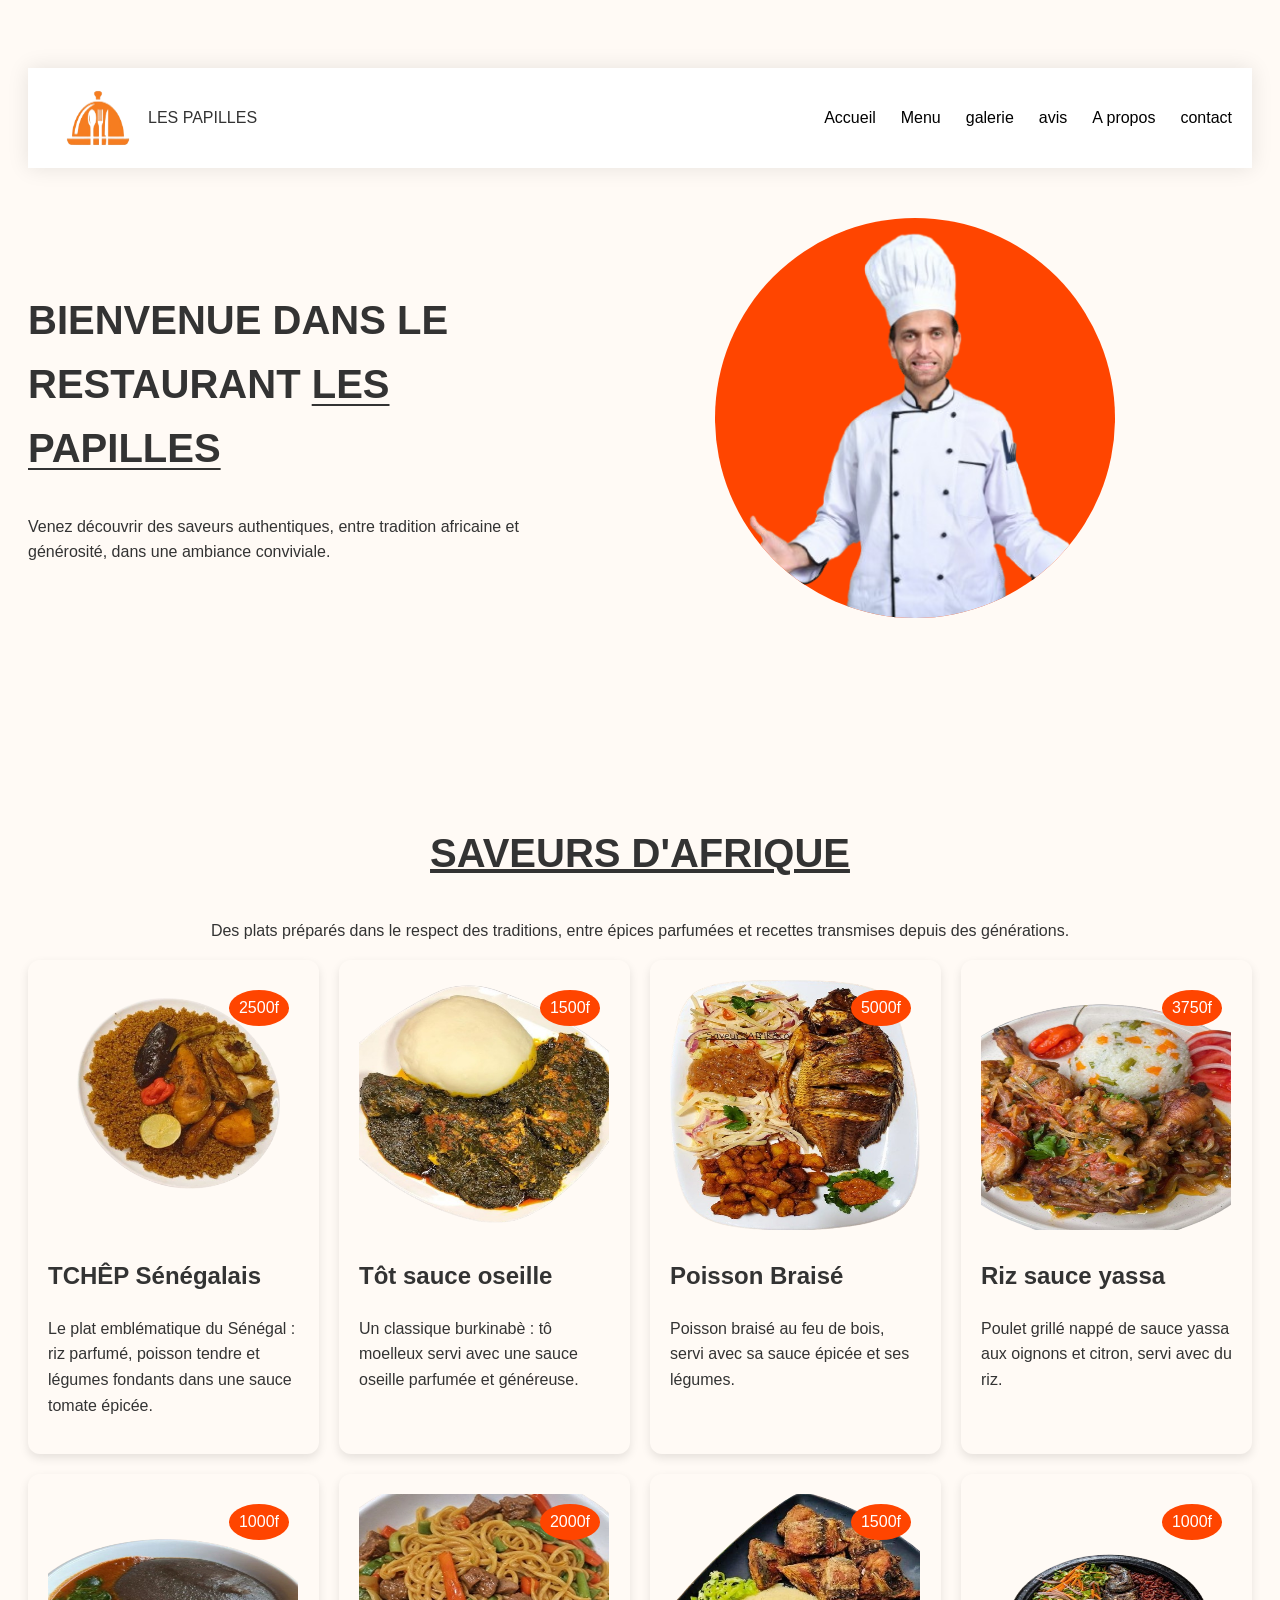
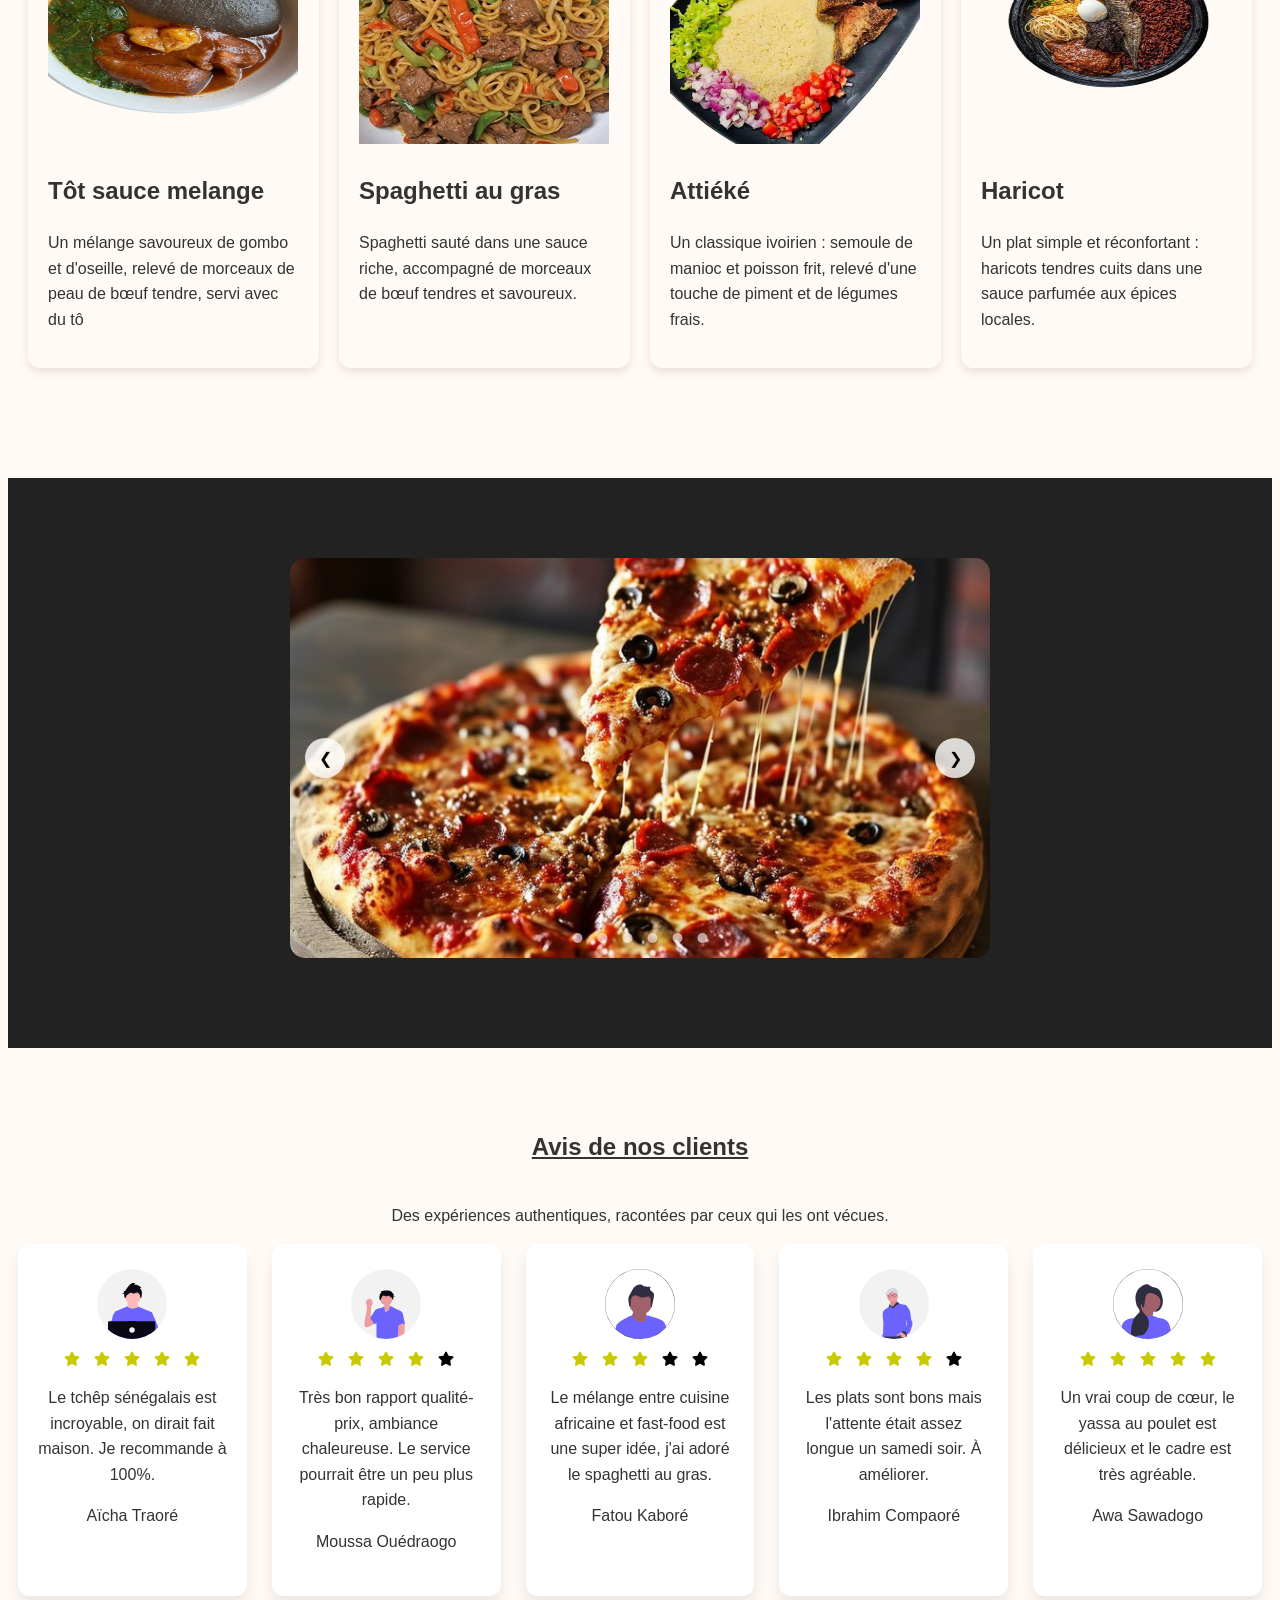
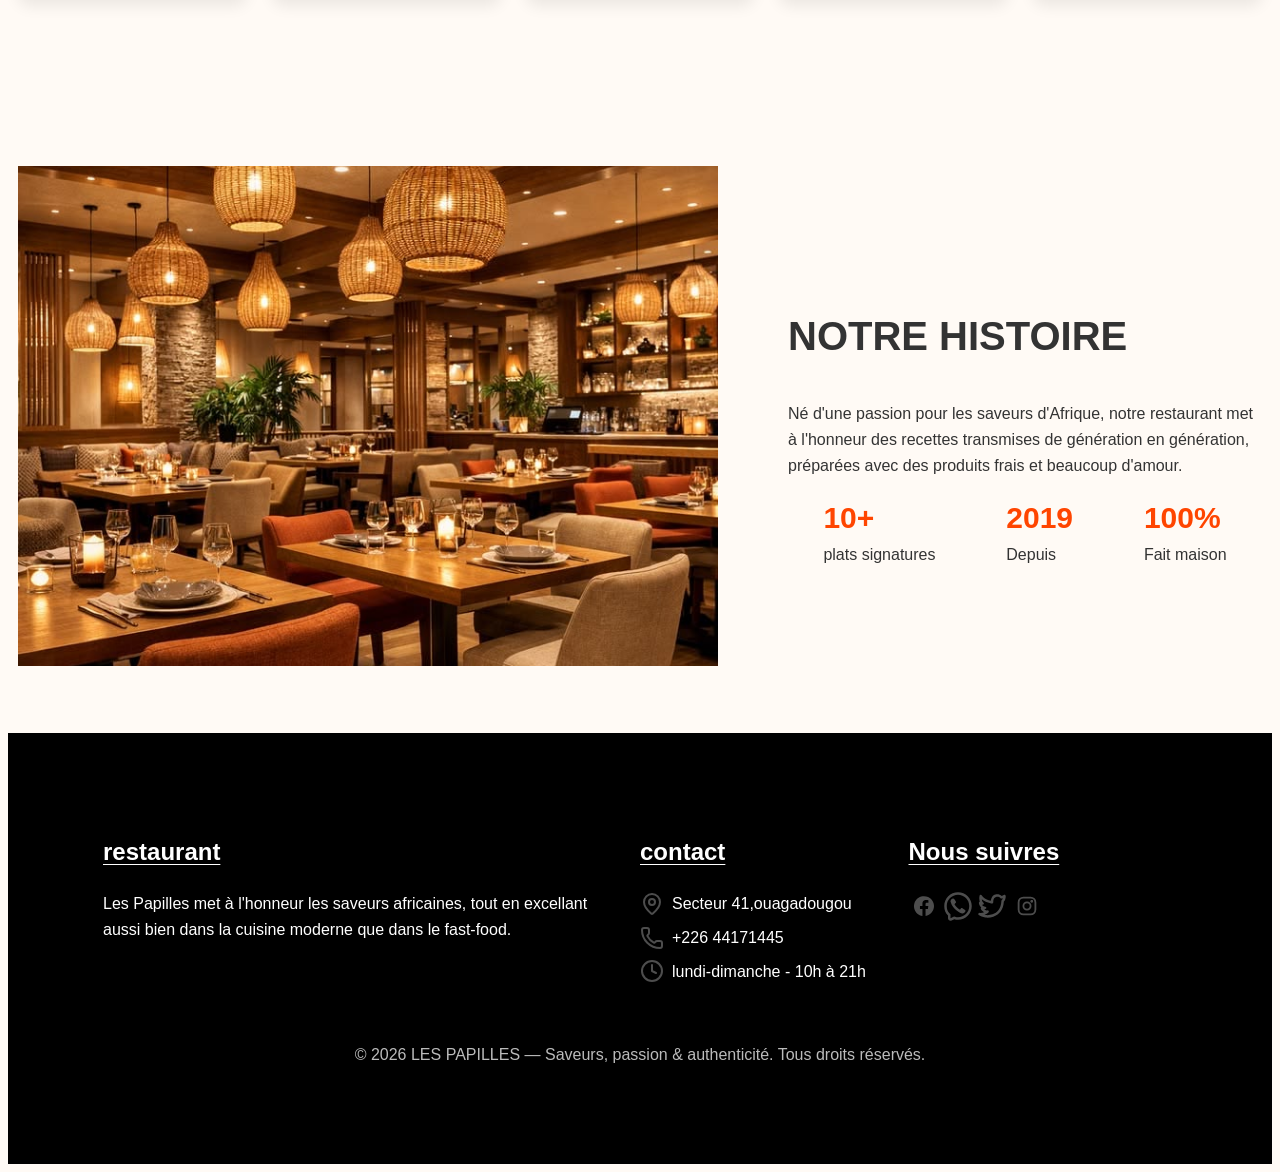
<file: index.html>
<!DOCTYPE html>
<html lang="en">
<head>
    <meta charset="UTF-8">
    <meta name="viewport" content="width=device-width, initial-scale=1.0">
    <title>restaurant</title>
    <link rel="stylesheet" href="style.css">
    <script src="script.js" defer></script>
</head>
<body>
    <header>

        <section id="acceuil">
            <nav class="nav">
                <div class="logo">
                    <img src="logo/Download_Cooking__cuisine__cookery_logo__Restaurant__menu__cafe__diner_label_logo_design__Vector_illustration_for_free-removebg-preview.png" alt="Logo Les Papilles" height="100px" width="100px">
                    <span>LES PAPILLES</span>
                </div>

                <div class="lien">
                    <ul>
                        <li><a href="#acceuil">Accueil</a></li>
                        <li><a href="#menu">Menu</a></li>
                        <li><a href="#galerie">galerie</a></li>
                        <li><a href="#avis">avis</a></li>
                        <li><a href="#about">A propos</a></li>
                        <li><a href="#contact">contact</a></li>
                    </ul>
                </div>
            </nav>
    
            <div class="conviviale">
                <div class="titre">
                    <h1>BIENVENUE DANS LE RESTAURANT <span class="papille">LES PAPILLES</span></h1>
                    <p>Venez découvrir des saveurs authentiques, entre tradition africaine et générosité, dans une ambiance conviviale.</p>
                </div>

                <div class="imageresto">
                    <div class="cercle"><img class="chef" src="header/fotos.SA-removebg-preview.png" alt=""></div>
                </div>
            </div>

        </section>
    </header>

        <section id="menu">
            <h2 class="saveurs">SAVEURS D'AFRIQUE</h2>
            <p class="signatures">Des plats préparés dans le respect des traditions, entre épices parfumées et recettes transmises depuis des générations.</p>
        
            <div class="carte">

                <div class="carte1">
                    <div class="image1">
                        <img src="menu/télécharger_tchep-removebg-preview.png" alt="" height="250px" width="250px">
                        <span class="prix1">2500f</span>
                    </div>
                    <h1>TCHÊP Sénégalais</h1>
                    <p>Le plat emblématique du Sénégal : riz parfumé, poisson tendre et légumes fondants dans une sauce tomate épicée.</p>
                </div>

                <div class="carte2">
                    <div class="image2">
                        <img src="menu/télécharger__7_-removebg-preview.png" alt="" height="250px" width="250px">
                        <span class="prix2">1500f</span>
                    </div>
                    <h1>Tôt sauce oseille</h1>
                    <p>Un classique burkinabè : tô moelleux servi avec une sauce oseille parfumée et généreuse.</p>
                </div>

                <div class="carte3">
                    <div class="image3">
                        <img src="menu/Poisson_Braisé_x_Alloco___Le_Duo_Parfait__100__Gourmand__-removebg-preview.png" alt="" height="250px" width="250px">
                        <span class="prix3">5000f</span>
                    </div>
                    <h1>Poisson Braisé</h1>
                    <p>Poisson braisé au feu de bois, servi avec sa sauce épicée et ses légumes.</p>
                </div>

                <div class="carte4">
                    <div class="image4">
                        <img src="menu/télécharger__5_-removebg-preview.png" alt="" height="250px" width="250px">
                        <span class="prix4">3750f</span>
                    </div>
                    <h1>Riz sauce yassa</h1>
                    <p>Poulet grillé nappé de sauce yassa aux oignons et citron, servi avec du riz.</p>
                </div>

                <div class="carte5">
                    <div class="image5">
                        <img src="menu/Blocortor-removebg-preview.png" alt="" height="250px" width="250px">
                        <span class="prix5">1000f</span>
                    </div>
                    <h1>Tôt sauce melange</h1>
                    <p>Un mélange savoureux de gombo et d'oseille, relevé de morceaux de peau de bœuf tendre, servi avec du tô</p>
                </div>

                <div class="carte6">
                    <div class="image6">
                        <img src="menu/télécharger__6_-removebg-preview.png" alt="" height="250px" width="250px">
                        <span class="prix6">2000f</span>
                    </div>
                    <h1>Spaghetti au gras</h1>
                    <p>Spaghetti sauté dans une sauce riche, accompagné de morceaux de bœuf tendres et savoureux.</p>
                </div>

            
                <div class="carte7">
                    <div class="image7">
                        <img src="menu/télécharger__8_-removebg-preview.png" alt="" height="250px" width="250px">
                        <span class="prix7">1500f</span>
                    </div>
                    <h1>Attiéké</h1>
                    <p>Un classique ivoirien : semoule de manioc et poisson frit, relevé d'une touche de piment et de légumes frais.</p>
                </div>

            
                <div class="carte8">
                    <div class="image8">
                        <img src="menu/WAAKYE___-removebg-preview.png" alt="" height="250px" width="250px">
                        <span class="prix8">1000f</span>
                    </div>
                    <h1>Haricot</h1>
                    <p>Un plat simple et réconfortant : haricots tendres cuits dans une sauce parfumée aux épices locales.</p>
                </div>

            </div>
        </section>

        <section id="galerie">
            <div class="carousel">

                <div class="diapo">
                    <img src="galerie/Delicious Pizza.jfif" alt="">
                    <img src="galerie/télécharger (10).jfif" alt="">
                    <img src="galerie/télécharger (6).jfif" alt="">
                    <img src="galerie/télécharger (8).jfif" alt="">
                    <img src="galerie/télécharger (9).jfif" alt="">
                    <img src="galerie/télécharger (7).jfif" alt="">
                </div>

                <button class="fleche-precedent">&#10094;</button>
                <button class="fleche-suivant">&#10095;</button>

                <div class="points">
                    <span class="point"></span>
                    <span class="point"></span>
                    <span class="point"></span>
                    <span class="point"></span>
                    <span class="point"></span>
                    <span class="point"></span>
                </div>
            </div>

        </section>

        <section id="avis">
            
            <div class="avis">
                <h1>Avis de nos clients</h1>
                <p>Des expériences authentiques, racontées par ceux qui les ont vécues.</p>
            </div>

            <div class="espace">

                    <div class="carteavis1">
                        <div class="profil"><img src="avatar/undraw_developer-avatar_f6ac.svg" alt="" height="70px" width="70px"></div>
                        <div class="etoile">
                            <svg class="un" fill="#000000" width="20px" height="20px" viewBox="0 0 24 24" xmlns="http://www.w3.org/2000/svg">
                                <path d="M16.926 20.2a1 1 0 0 1-.466-.115l-4.471-2.352-4.471 2.348a1 1 0 0 1-1.451-1.054l.854-4.98L3.3 10.521a1 1 0 0 1 .555-1.706l5-.727 2.237-4.531A1 1 0 0 1 11.989 3a1 1 0 0 1 .9.558l2.236 4.53 5 .727a1 1 0 0 1 .555 1.706l-3.618 3.527.854 4.98a1 1 0 0 1-.99 1.172z"/>
                            </svg>
                            <svg class="deux" fill="#000000" width="20px" height="20px" viewBox="0 0 24 24" xmlns="http://www.w3.org/2000/svg">
                                <path d="M16.926 20.2a1 1 0 0 1-.466-.115l-4.471-2.352-4.471 2.348a1 1 0 0 1-1.451-1.054l.854-4.98L3.3 10.521a1 1 0 0 1 .555-1.706l5-.727 2.237-4.531A1 1 0 0 1 11.989 3a1 1 0 0 1 .9.558l2.236 4.53 5 .727a1 1 0 0 1 .555 1.706l-3.618 3.527.854 4.98a1 1 0 0 1-.99 1.172z"/>
                            </svg>
                            <svg class="trois" fill="#000000" width="20px" height="20px" viewBox="0 0 24 24" xmlns="http://www.w3.org/2000/svg">
                                <path d="M16.926 20.2a1 1 0 0 1-.466-.115l-4.471-2.352-4.471 2.348a1 1 0 0 1-1.451-1.054l.854-4.98L3.3 10.521a1 1 0 0 1 .555-1.706l5-.727 2.237-4.531A1 1 0 0 1 11.989 3a1 1 0 0 1 .9.558l2.236 4.53 5 .727a1 1 0 0 1 .555 1.706l-3.618 3.527.854 4.98a1 1 0 0 1-.99 1.172z"/>
                            </svg>
                            <svg class="quatre" fill="#000000" width="20px" height="20px" viewBox="0 0 24 24" xmlns="http://www.w3.org/2000/svg">
                                <path d="M16.926 20.2a1 1 0 0 1-.466-.115l-4.471-2.352-4.471 2.348a1 1 0 0 1-1.451-1.054l.854-4.98L3.3 10.521a1 1 0 0 1 .555-1.706l5-.727 2.237-4.531A1 1 0 0 1 11.989 3a1 1 0 0 1 .9.558l2.236 4.53 5 .727a1 1 0 0 1 .555 1.706l-3.618 3.527.854 4.98a1 1 0 0 1-.99 1.172z"/>
                            </svg>
                            <svg class="cinq" fill="#000000" width="20px" height="20px" viewBox="0 0 24 24" xmlns="http://www.w3.org/2000/svg">
                                <path d="M16.926 20.2a1 1 0 0 1-.466-.115l-4.471-2.352-4.471 2.348a1 1 0 0 1-1.451-1.054l.854-4.98L3.3 10.521a1 1 0 0 1 .555-1.706l5-.727 2.237-4.531A1 1 0 0 1 11.989 3a1 1 0 0 1 .9.558l2.236 4.53 5 .727a1 1 0 0 1 .555 1.706l-3.618 3.527.854 4.98a1 1 0 0 1-.99 1.172z"/>
                            </svg>
                        </div>
                        <div class="comment"><p>Le tchêp sénégalais est incroyable, on dirait fait maison. Je recommande à 100%.</p></div>
                        <p>Aïcha Traoré</p>
                    </div>    

                    <div class="carteavis2">
                        <div class="profil"><img src="avatar/undraw_friendly-guy-avatar_dqp5.svg" alt="" height="70px" width="70px"></div>
                        <div class="etoile">
                            <svg class="un" fill="#000000" width="20px" height="20px" viewBox="0 0 24 24" xmlns="http://www.w3.org/2000/svg">
                                <path d="M16.926 20.2a1 1 0 0 1-.466-.115l-4.471-2.352-4.471 2.348a1 1 0 0 1-1.451-1.054l.854-4.98L3.3 10.521a1 1 0 0 1 .555-1.706l5-.727 2.237-4.531A1 1 0 0 1 11.989 3a1 1 0 0 1 .9.558l2.236 4.53 5 .727a1 1 0 0 1 .555 1.706l-3.618 3.527.854 4.98a1 1 0 0 1-.99 1.172z"/>
                            </svg>
                            <svg class="deux" fill="#000000" width="20px" height="20px" viewBox="0 0 24 24" xmlns="http://www.w3.org/2000/svg">
                                <path d="M16.926 20.2a1 1 0 0 1-.466-.115l-4.471-2.352-4.471 2.348a1 1 0 0 1-1.451-1.054l.854-4.98L3.3 10.521a1 1 0 0 1 .555-1.706l5-.727 2.237-4.531A1 1 0 0 1 11.989 3a1 1 0 0 1 .9.558l2.236 4.53 5 .727a1 1 0 0 1 .555 1.706l-3.618 3.527.854 4.98a1 1 0 0 1-.99 1.172z"/>
                            </svg>
                            <svg class="trois" fill="#000000" width="20px" height="20px" viewBox="0 0 24 24" xmlns="http://www.w3.org/2000/svg">
                                <path d="M16.926 20.2a1 1 0 0 1-.466-.115l-4.471-2.352-4.471 2.348a1 1 0 0 1-1.451-1.054l.854-4.98L3.3 10.521a1 1 0 0 1 .555-1.706l5-.727 2.237-4.531A1 1 0 0 1 11.989 3a1 1 0 0 1 .9.558l2.236 4.53 5 .727a1 1 0 0 1 .555 1.706l-3.618 3.527.854 4.98a1 1 0 0 1-.99 1.172z"/>
                            </svg>
                            <svg class="quatre" fill="#000000" width="20px" height="20px" viewBox="0 0 24 24" xmlns="http://www.w3.org/2000/svg">
                                <path d="M16.926 20.2a1 1 0 0 1-.466-.115l-4.471-2.352-4.471 2.348a1 1 0 0 1-1.451-1.054l.854-4.98L3.3 10.521a1 1 0 0 1 .555-1.706l5-.727 2.237-4.531A1 1 0 0 1 11.989 3a1 1 0 0 1 .9.558l2.236 4.53 5 .727a1 1 0 0 1 .555 1.706l-3.618 3.527.854 4.98a1 1 0 0 1-.99 1.172z"/>
                            </svg>
                            <svg class="cinq" fill="#000000" width="20px" height="20px" viewBox="0 0 24 24" xmlns="http://www.w3.org/2000/svg">
                                <path d="M16.926 20.2a1 1 0 0 1-.466-.115l-4.471-2.352-4.471 2.348a1 1 0 0 1-1.451-1.054l.854-4.98L3.3 10.521a1 1 0 0 1 .555-1.706l5-.727 2.237-4.531A1 1 0 0 1 11.989 3a1 1 0 0 1 .9.558l2.236 4.53 5 .727a1 1 0 0 1 .555 1.706l-3.618 3.527.854 4.98a1 1 0 0 1-.99 1.172z"/>
                            </svg>
                        </div>
                        <div class="comment"><p>Très bon rapport qualité-prix, ambiance chaleureuse. Le service pourrait être un peu plus rapide.</p></div>
                        <p>Moussa Ouédraogo</p>
                    </div>

                    <div class="carteavis3">
                        <div class="profil"><img src="avatar/undraw_pic-profile_nr49.svg" alt="" height="70px" width="70px"></div>
                        <div class="etoile">
                            <svg class="un" fill="#000000" width="20px" height="20px" viewBox="0 0 24 24" xmlns="http://www.w3.org/2000/svg">
                                <path d="M16.926 20.2a1 1 0 0 1-.466-.115l-4.471-2.352-4.471 2.348a1 1 0 0 1-1.451-1.054l.854-4.98L3.3 10.521a1 1 0 0 1 .555-1.706l5-.727 2.237-4.531A1 1 0 0 1 11.989 3a1 1 0 0 1 .9.558l2.236 4.53 5 .727a1 1 0 0 1 .555 1.706l-3.618 3.527.854 4.98a1 1 0 0 1-.99 1.172z"/>
                            </svg>
                            <svg class="deux" fill="#000000" width="20px" height="20px" viewBox="0 0 24 24" xmlns="http://www.w3.org/2000/svg">
                                <path d="M16.926 20.2a1 1 0 0 1-.466-.115l-4.471-2.352-4.471 2.348a1 1 0 0 1-1.451-1.054l.854-4.98L3.3 10.521a1 1 0 0 1 .555-1.706l5-.727 2.237-4.531A1 1 0 0 1 11.989 3a1 1 0 0 1 .9.558l2.236 4.53 5 .727a1 1 0 0 1 .555 1.706l-3.618 3.527.854 4.98a1 1 0 0 1-.99 1.172z"/>
                            </svg>
                            <svg class="trois" fill="#000000" width="20px" height="20px" viewBox="0 0 24 24" xmlns="http://www.w3.org/2000/svg">
                                <path d="M16.926 20.2a1 1 0 0 1-.466-.115l-4.471-2.352-4.471 2.348a1 1 0 0 1-1.451-1.054l.854-4.98L3.3 10.521a1 1 0 0 1 .555-1.706l5-.727 2.237-4.531A1 1 0 0 1 11.989 3a1 1 0 0 1 .9.558l2.236 4.53 5 .727a1 1 0 0 1 .555 1.706l-3.618 3.527.854 4.98a1 1 0 0 1-.99 1.172z"/>
                            </svg>
                            <svg class="quatre" fill="#000000" width="20px" height="20px" viewBox="0 0 24 24" xmlns="http://www.w3.org/2000/svg">
                                <path d="M16.926 20.2a1 1 0 0 1-.466-.115l-4.471-2.352-4.471 2.348a1 1 0 0 1-1.451-1.054l.854-4.98L3.3 10.521a1 1 0 0 1 .555-1.706l5-.727 2.237-4.531A1 1 0 0 1 11.989 3a1 1 0 0 1 .9.558l2.236 4.53 5 .727a1 1 0 0 1 .555 1.706l-3.618 3.527.854 4.98a1 1 0 0 1-.99 1.172z"/>
                            </svg>
                            <svg class="cinq" fill="#000000" width="20px" height="20px" viewBox="0 0 24 24" xmlns="http://www.w3.org/2000/svg">
                                <path d="M16.926 20.2a1 1 0 0 1-.466-.115l-4.471-2.352-4.471 2.348a1 1 0 0 1-1.451-1.054l.854-4.98L3.3 10.521a1 1 0 0 1 .555-1.706l5-.727 2.237-4.531A1 1 0 0 1 11.989 3a1 1 0 0 1 .9.558l2.236 4.53 5 .727a1 1 0 0 1 .555 1.706l-3.618 3.527.854 4.98a1 1 0 0 1-.99 1.172z"/>
                            </svg>
                        </div>
                        <div class="comment"><p>Le mélange entre cuisine africaine et fast-food est une super idée, j'ai adoré le spaghetti au gras.</p></div>
                        <div class="nom"><p>Fatou Kaboré</p></div>
                    </div>
                    <div class="carteavis4">
                        <div class="profil"><img src="avatar/undraw_professor-avatar_y9ai.svg" alt="" height="70px" width="70px"></div>
                        <div class="etoile">
                            <svg class="un" fill="#000000" width="20px" height="20px" viewBox="0 0 24 24" xmlns="http://www.w3.org/2000/svg">
                                <path d="M16.926 20.2a1 1 0 0 1-.466-.115l-4.471-2.352-4.471 2.348a1 1 0 0 1-1.451-1.054l.854-4.98L3.3 10.521a1 1 0 0 1 .555-1.706l5-.727 2.237-4.531A1 1 0 0 1 11.989 3a1 1 0 0 1 .9.558l2.236 4.53 5 .727a1 1 0 0 1 .555 1.706l-3.618 3.527.854 4.98a1 1 0 0 1-.99 1.172z"/>
                            </svg>
                            <svg class="deux" fill="#000000" width="20px" height="20px" viewBox="0 0 24 24" xmlns="http://www.w3.org/2000/svg">
                                <path d="M16.926 20.2a1 1 0 0 1-.466-.115l-4.471-2.352-4.471 2.348a1 1 0 0 1-1.451-1.054l.854-4.98L3.3 10.521a1 1 0 0 1 .555-1.706l5-.727 2.237-4.531A1 1 0 0 1 11.989 3a1 1 0 0 1 .9.558l2.236 4.53 5 .727a1 1 0 0 1 .555 1.706l-3.618 3.527.854 4.98a1 1 0 0 1-.99 1.172z"/>
                            </svg>
                            <svg class="trois" fill="#000000" width="20px" height="20px" viewBox="0 0 24 24" xmlns="http://www.w3.org/2000/svg">
                                <path d="M16.926 20.2a1 1 0 0 1-.466-.115l-4.471-2.352-4.471 2.348a1 1 0 0 1-1.451-1.054l.854-4.98L3.3 10.521a1 1 0 0 1 .555-1.706l5-.727 2.237-4.531A1 1 0 0 1 11.989 3a1 1 0 0 1 .9.558l2.236 4.53 5 .727a1 1 0 0 1 .555 1.706l-3.618 3.527.854 4.98a1 1 0 0 1-.99 1.172z"/>
                            </svg>
                            <svg class="quatre" fill="#000000" width="20px" height="20px" viewBox="0 0 24 24" xmlns="http://www.w3.org/2000/svg">
                                <path d="M16.926 20.2a1 1 0 0 1-.466-.115l-4.471-2.352-4.471 2.348a1 1 0 0 1-1.451-1.054l.854-4.98L3.3 10.521a1 1 0 0 1 .555-1.706l5-.727 2.237-4.531A1 1 0 0 1 11.989 3a1 1 0 0 1 .9.558l2.236 4.53 5 .727a1 1 0 0 1 .555 1.706l-3.618 3.527.854 4.98a1 1 0 0 1-.99 1.172z"/>
                            </svg>
                            <svg class="cinq" fill="#000000" width="20px" height="20px" viewBox="0 0 24 24" xmlns="http://www.w3.org/2000/svg">
                                <path d="M16.926 20.2a1 1 0 0 1-.466-.115l-4.471-2.352-4.471 2.348a1 1 0 0 1-1.451-1.054l.854-4.98L3.3 10.521a1 1 0 0 1 .555-1.706l5-.727 2.237-4.531A1 1 0 0 1 11.989 3a1 1 0 0 1 .9.558l2.236 4.53 5 .727a1 1 0 0 1 .555 1.706l-3.618 3.527.854 4.98a1 1 0 0 1-.99 1.172z"/>
                            </svg>
                        </div>
                        <div class="comment"><p>Les plats sont bons mais l'attente était assez longue un samedi soir. À améliorer.</p></div>
                        <div class="comment"><p>Ibrahim Compaoré</p></div>
                    </div>
                    <div class="carteavis5">
                        <div class="profil"><img src="avatar/undraw_profile-pic_fatv.svg" alt="" height="70px" width="70px"></div>
                        <div class="etoile">
                            <svg class="un" fill="#000000" width="20px" height="20px" viewBox="0 0 24 24" xmlns="http://www.w3.org/2000/svg">
                                <path d="M16.926 20.2a1 1 0 0 1-.466-.115l-4.471-2.352-4.471 2.348a1 1 0 0 1-1.451-1.054l.854-4.98L3.3 10.521a1 1 0 0 1 .555-1.706l5-.727 2.237-4.531A1 1 0 0 1 11.989 3a1 1 0 0 1 .9.558l2.236 4.53 5 .727a1 1 0 0 1 .555 1.706l-3.618 3.527.854 4.98a1 1 0 0 1-.99 1.172z"/>
                            </svg>
                            <svg class="deux" fill="#000000" width="20px" height="20px" viewBox="0 0 24 24" xmlns="http://www.w3.org/2000/svg">
                                <path d="M16.926 20.2a1 1 0 0 1-.466-.115l-4.471-2.352-4.471 2.348a1 1 0 0 1-1.451-1.054l.854-4.98L3.3 10.521a1 1 0 0 1 .555-1.706l5-.727 2.237-4.531A1 1 0 0 1 11.989 3a1 1 0 0 1 .9.558l2.236 4.53 5 .727a1 1 0 0 1 .555 1.706l-3.618 3.527.854 4.98a1 1 0 0 1-.99 1.172z"/>
                            </svg>
                            <svg class="trois" fill="#000000" width="20px" height="20px" viewBox="0 0 24 24" xmlns="http://www.w3.org/2000/svg">
                                <path d="M16.926 20.2a1 1 0 0 1-.466-.115l-4.471-2.352-4.471 2.348a1 1 0 0 1-1.451-1.054l.854-4.98L3.3 10.521a1 1 0 0 1 .555-1.706l5-.727 2.237-4.531A1 1 0 0 1 11.989 3a1 1 0 0 1 .9.558l2.236 4.53 5 .727a1 1 0 0 1 .555 1.706l-3.618 3.527.854 4.98a1 1 0 0 1-.99 1.172z"/>
                            </svg>
                            <svg class="quatre" fill="#000000" width="20px" height="20px" viewBox="0 0 24 24" xmlns="http://www.w3.org/2000/svg">
                                <path d="M16.926 20.2a1 1 0 0 1-.466-.115l-4.471-2.352-4.471 2.348a1 1 0 0 1-1.451-1.054l.854-4.98L3.3 10.521a1 1 0 0 1 .555-1.706l5-.727 2.237-4.531A1 1 0 0 1 11.989 3a1 1 0 0 1 .9.558l2.236 4.53 5 .727a1 1 0 0 1 .555 1.706l-3.618 3.527.854 4.98a1 1 0 0 1-.99 1.172z"/>
                            </svg>
                            <svg class="cinq" fill="#000000" width="20px" height="20px" viewBox="0 0 24 24" xmlns="http://www.w3.org/2000/svg">
                                <path d="M16.926 20.2a1 1 0 0 1-.466-.115l-4.471-2.352-4.471 2.348a1 1 0 0 1-1.451-1.054l.854-4.98L3.3 10.521a1 1 0 0 1 .555-1.706l5-.727 2.237-4.531A1 1 0 0 1 11.989 3a1 1 0 0 1 .9.558l2.236 4.53 5 .727a1 1 0 0 1 .555 1.706l-3.618 3.527.854 4.98a1 1 0 0 1-.99 1.172z"/>
                            </svg>
                        </div>
                        <div class="comment"><p>Un vrai coup de cœur, le yassa au poulet est délicieux et le cadre est très agréable.</p></div>
                        <div class="comment"><p>Awa Sawadogo</p></div>
                    </div>
            </div>
        </section>
        
        <section id="about">
            <div class="about">
                <div class="imageabout">
                    <img src="a propos/Experiencia del cliente.jfif" alt="">
                </div>
            
                <div class="chiffres">

                    <div class="histoire">
                        <h1>NOTRE HISTOIRE</h1>
                        <p>Né d'une passion pour les saveurs d'Afrique, notre restaurant met à l'honneur des recettes transmises de génération en génération, préparées avec des produits frais et beaucoup d'amour.</p>
                    </div>
                    
                    <div class="recensement">
                        <div class="plats">
                            <span class="nombre">10+</span>
                            <span>plats signatures</span>
                        </div>
                        <div class="experience">
                            <span class="nombre">2019</span>
                            <span>Depuis</span>
                        </div>
                        <div class="authentique">
                            <span class="nombre">100%</span>
                            <span>Fait maison</span>
                        </div>
                    </div>
                </div>
            </div>
        </section>

    <footer>
    <section id="contact">

        <div class="ligne">
            <div class="details">
                <h2 class="titre2">restaurant</h2>
                <p>Les Papilles met à l'honneur les saveurs africaines, tout en excellant aussi bien dans la cuisine moderne que dans le fast-food.</p>
            </div>

            <div class="reference">
                <h2 class="titre2">contact</h2>
                <div class="contact-liste">
                    <div><img src="icon svg/map-pin.svg" alt=""> Secteur 41,ouagadougou</div>
                    <div><img src="icon svg/phone.svg" alt=""> +226 44171445</div>
                    <div><img src="icon svg/clock.svg" alt=""> lundi-dimanche - 10h à 21h</div>
                </div>
                
            </div>

            <div class="follow">
                <h2 class="titre2">Nous suivres</h2>
                <p>
                    <span> <img src="icon svg/facebook-svgrepo-com.svg" alt="" height="30px" width="30px"> </span>
                    <span> <img src="icon svg/whatsapp-svgrepo-com.svg" alt="" height="30px" width="30px"> </span>
                    <span> <img src="icon svg/twitter-svgrepo-com.svg" alt=""  height="30px" width="30px"> </span>
                    <span> <img src="icon svg/instagram-svgrepo-com.svg" alt="" height="30px" width="30px"> </span>
                </p>
            </div>
        </div>

        <div class="copyright">
            <P>© 2026 LES PAPILLES — Saveurs, passion & authenticité. Tous droits réservés.</P>
        </div>

    </section>
</footer>

</body>
    
</html>
</file>
<file: style.css>
css
* {
  margin: 0;
  padding: 0;
  box-sizing: border-box;

}

html{
    scroll-behavior: smooth;
}

body {
  font-family: 'Poppins', sans-serif;
  color: #333333;
  background-color: #fffAf5;
  line-height: 1.6;
}

.nav{
    display: flex;
    justify-content: space-between;
    align-items: center;
}
.logo{
    display: flex;
    justify-content: start;
    align-items: center;
}

.lien ul {
    display: flex;
    flex-direction: row;
    justify-content: center;
    gap: 25px;
    list-style: none; 
}

.lien ul li a {
    text-decoration: none;
}

.conviviale{
    display: flex;
    align-items: center;
}

.imageresto {
    width: 100%;
    height: 500px;
    position: relative;
}

.cercle {
    width: 400px;
    height: 400px;
    border-radius: 50%;
    background-color: orangered;
    overflow: hidden;
    position: absolute;
    top: 50%;
    left: 50%;
    transform: translate(-50%, -50%);
}

.chef {
    width: 100%;
    height: 100%;
    object-fit: cover;
}

#menu{
    margin-bottom: 50px;
}
.saveurs{
    display: flex;
    justify-content: center;
}
.signatures{
    display: flex;
    justify-content: center;
}

.carte {
  display: grid;
  grid-template-columns: repeat(4, 1fr);
  gap: 20px;
}

.carousel{
    width: 100%;
    height: 400px;
    max-width: 700px;
    position: relative;
    overflow: hidden;
    border-radius: 15px;
    margin: 0 auto;
}

.diapo{
    display: flex;
    width: 100%;
    height: 100%;
    transition: transform 0.5s ease-in-out;
}

.diapo img{
    height: 400px;
    min-width: 100%;
    object-fit: cover;
}

.fleche-precedent,
.fleche-suivant{
    position: absolute;
    top: 50%;
    width: 40px;
    height: 40px;
    transform: translateY(-50%);
    border-radius: 50%;
    border: none;
    background-color: rgba(255, 255, 255, 0.8);
    z-index: 2;
    font-size: 16px;
    cursor: pointer;
}

.fleche-precedent{
    left: 15px;
}
.fleche-suivant{
    right: 15px;
}

.points{
   display: flex;
   position: absolute;
   bottom: 15px;
   left: 50% ;
   gap: 15px;
   transform: translateX(-50%);
   z-index: 2;
}

.point {
  width: 10px;
  height: 10px;
  border-radius: 50%;
  background-color: rgba(255, 255, 255, 0.6);
  cursor: pointer;
}

.point.actif{
    background-color: orangered;
}

.avis{
    display: flex;
    flex-direction: column;
    justify-content: center;
    align-items: center;
}

#avis{
    margin-bottom: 50px;
}

.espace{
    display: grid;
    grid-template-columns: repeat(5,1fr);
    gap: 25px;
}

.profil{
    display: flex;
    justify-content: center;
}

.nom{
    text-align: center;
}

.comment{
    text-align: center;
}

.etoile{
    display: flex;
    justify-content: center;
    gap: 10px;
    margin-top: 10px;
}

.about{
    display: flex;
}

.imageabout img{
    height: 100%;
    width: 100%;
    min-width: 700px;
    max-height: 500px;
    object-fit: cover;
    
}

.chiffres{
    margin-left: 70px;
    display: flex;
    justify-content: center;
    flex-direction: column;
}
.histoire h1{
    font-family: sans-serif;
    font-size: 40px;
    font-weight: bolder;
}

.nombre{
    color:  orangered;
    font-family: sans-serif;
    font-size: 30px;
    font-weight: bolder;
}

.recensement{
    display: flex;
    justify-content: space-around;
}

.plats{
    display: flex;
    flex-direction: column;
}
.experience{
    display: flex;
    flex-direction: column;
}
.authentique{
    display: flex;
    flex-direction: column;
}

.ligne{
    display: grid;
    grid-template-columns: 2fr 1fr 1fr ;
   
}

.contact-liste div {
  display: flex;
  align-items: center;
  gap: 8px;
  margin-bottom: 8px;
}

.details h2,
.details p{
    color: #ffffff;
}

.details{
    width: 500px;
}

.contact-liste img {
  filter: brightness(0) invert(1);
  opacity: 0.3;
}

.contact-liste div {
    color: #ffffff;
}

.reference h2 {
    color: #ffffff;
}

.follow h2{
    color: #ffffff;
}

.follow p {
  filter: brightness(0) invert(1);
  opacity: 0.3;
}


#contact{
    background-color: black;
    padding: 80px 95px;
}

.titre2{
    text-decoration: underline;
    text-decoration-thickness: 1px;
    text-underline-offset: 4px;
}

#about {
    padding: 80px 95px;
}

.envie{
    text-align: center;
}
.envie h2,
.envie p{
    color: orangered ;
}

#galerie{
    background-color: #222;
    height: 410px;
    padding: 80px 95px;
}

#avis{
    padding: 80px 95px;
}
#avis h1{
    font-weight: bolder;
    text-decoration: underline;
}

.carteavis1{
    padding: 25px 20px;
    background-color: #ffffff;
    box-shadow: 0 10px 15px rgba(0, 0, 0, 0.08);
    border-radius: 12px;
    transition: transform 0.3s ease , box-shadow 0.3s ease;
}
.carteavis1:hover{
    transform: translateY(-8px);
    box-shadow: 0 13px 20px rgba(0, 0, 0, 0.20);
}
.carteavis1 p{
    text-align: center;
}
.carteavis1 .un,
.carteavis1 .deux,
.carteavis1 .trois,
.carteavis1 .quatre,
.carteavis1 .cinq{
    fill: rgb(201, 201, 0);
}

.carteavis2{
    padding: 25px 20px;
    background-color: #ffffff;
    box-shadow: 0 10px 15px rgba(0, 0, 0, 0.08);
    border-radius: 12px;
    transition: transform 0.3s ease , box-shadow 0.3s ease;
}
.carteavis2:hover{
    transform: translateY(-8px);
    box-shadow: 0 13px 20px rgba(0, 0, 0, 0.20);
}
.carteavis2 p{
    text-align: center;
}
.carteavis2 .un,
.carteavis2 .deux,
.carteavis2 .trois,
.carteavis2 .quatre{
    fill: rgb(201, 201, 0);
}

.carteavis3{
    padding: 25px 20px;
    background-color: #ffffff;
    box-shadow: 0 10px 15px rgba(0, 0, 0, 0.08);
    border-radius: 12px;
    transition: transform 0.3s ease , box-shadow 0.3s ease;
}
.carteavis3:hover{
    transform: translateY(-8px);
    box-shadow: 0 13px 20px rgba(0, 0, 0, 0.20);
}
.carteavis3 p{
    text-align: center;
}
.carteavis3 .un,
.carteavis3 .deux,
.carteavis3 .trois{
    fill: rgb(201, 201, 0);
}

.carteavis4{
    padding: 25px 20px;
    background-color: #ffffff;
    box-shadow: 0 10px 15px rgba(0, 0, 0, 0.08);
    border-radius: 12px;
    transition: transform 0.3s ease , box-shadow 0.3s ease;
}
.carteavis4:hover{
    transform: translateY(-8px);
    box-shadow: 0 13px 20px rgba(0, 0, 0, 0.20);
}
.carteavis4 p{
    text-align: center;
}
.carteavis4 .un,
.carteavis4 .deux,
.carteavis4 .trois,
.carteavis4 .quatre{
    fill: rgb(201, 201, 0);
}

.carteavis5{
    padding: 25px 20px;
    background-color: #ffffff;
    box-shadow: 0 10px 15px rgba(0, 0, 0, 0.08);
    border-radius: 12px;
    transition: transform 0.3s ease , box-shadow 0.3s ease;
}
.carteavis5:hover{
    transform: translateY(-8px);
    box-shadow: 0 13px 20px rgba(0, 0, 0, 0.20);
}
.carteavis5 p{
    text-align: center;
}
.carteavis5 .un,
.carteavis5 .deux,
.carteavis5 .trois,
.carteavis5 .quatre,
.carteavis5 .cinq{
    fill: rgb(201, 201, 0);
}

#menu{
    padding: 80px 55px;
}
#menu h2{
    font-family: sans-serif;
    font-size: 40px;
    font-weight: bold;
    text-decoration: underline;
}

.image1,.image2,.image3,.image4,
.image5,.image6,.image7,.image8{
    position: relative;
}

.prix1,.prix2,.prix3,.prix4,
.prix5,.prix6,.prix7,.prix8{
    position: absolute;
    top: 10px;
    right: 10px;
    background-color: orangered;
    color: white;
    border-radius: 50%;
    padding: 5px 10px;
}

.carte1,.carte2,.carte3,.carte4,
.carte5,.carte6,.carte7,.carte8{
    padding: 20px;
    border-radius: 12px;
    box-shadow: 0 4px 10px rgba(0,0,0,0.10);
    transition: transform 0.3s ease , box-shadow 0.3s ease;
}
.carte1:hover,.carte2:hover,.carte3:hover,.carte4:hover,
.carte5:hover,.carte6:hover,.carte7:hover,.carte8:hover{
    transform: translateY(-8px);
    box-shadow: 0 12px 20px rgba(0, 0, 0, 0.10);
}

@keyframes apparition {
  from { opacity: 0; transform: translateY(30px); }
  to { opacity: 1; transform: translateY(0); }
}


#acceuil{
    padding: 40px 75px ;
}

.titre h1{
    font-family: sans-serif;
    font-size: 40px;
    font-weight: bolder;
    animation: apparition 1s ease forwards;
}
.titre p{
   animation: apparition 1.6s ease forwards; 
}
.papille{
    text-decoration: underline;
    text-decoration-thickness: 2px;
    text-underline-offset: 6px;
}

.nav{
    box-shadow: 0 0 20px rgba(0,0,0,0.10);
    padding: 0 20px;
    position: sticky;
    top: 0;
    z-index: 100;
    background-color: #ffffff;
}

.lien ul li a{
    color: #000;
    transition: color 0.2s ease;
}

.lien ul li a:hover{
    color: orangered;
}

.imageabout {
    opacity: 0;
    transform: translateY(50px);
    transition: opacity 1s ease, transform 1s ease;
}
.imageabout.visible {
    opacity: 1;
    transform: translateY(0);
}

.copyright p {
    text-align: center;
    color: #bbbbbb;
}

.copyright{
    margin-top: 50px;
}

@media(max-width:1300px){
    #menu{
        padding: 60px 20px;
    }

    #about{
        padding: 60px 10px;
    }
    #avis{
        padding: 60px 10px;
    }
    #acceuil{
        padding: 60px 20px;
    }

    
}

@media(max-width:1265px){
    #menu{
        padding: 60px 20px;
    }
}


@media(max-width:1035px){
    #acceuil{
        padding: 40px 20px;
    }
    .lien ul{
        margin: 14px 0;
        flex-wrap: wrap;
    }

    .conviviale{
        flex-direction: column;
    }
    .conviviale h1{
        text-align: center;
    }

    .carte {
        display: grid;
        grid-template-columns: repeat(2, 1fr);
        gap: 20px;
    }

    #avis{
        padding: 60px 20px;
    }

    .espace{
        grid-template-columns: repeat(3,1fr);
    }

    #about{
        padding:50px 20px ;
    }

    .about{
        display: flex;
        flex-direction: column;
    }

    .histoire h1{
        text-align: center;
    }

    #contact{
        padding: 60px 10px ;
    }

    .details{
        width: 350px;
    }

}


@media(max-width:768px){
    .logo span{
        font-size: 14px;
    }

    .lien ul{
        margin: 14px 0;
        flex-wrap: wrap;
    }

    .conviviale{
        flex-direction: column;
    }

    .conviviale h1{
        text-align: center;
    }

    .carte {
        display: grid;
        grid-template-columns: repeat(2, 1fr);
        gap: 20px;
    }

    #menu{
        padding: 80px 70px ;
    }

    #avis{
        padding: 80px 70px ;
    }

    .espace{
        display: grid;
        grid-template-columns: repeat(2,1fr);
        gap: 25px;
    }

    .about{
        display: flex;
        flex-direction: column;
    }
    #about{
        padding: 80px 15px;
    }

    .histoire h1{
        text-align: center;
    }

    .ligne{
        display: flex;
        flex-direction: column;
    }
}


@media (min-width: 355px) and (max-width:480px){
    #acceuil{
        padding: 40px 20px ;
    }

    .lien ul{
        padding: 0 0 0 20px;
    }

    .cercle{
        width: 100%;
        height: auto;
        aspect-ratio: 1/1;
    }

    #menu{
        padding: 50px 20px;
    }

    #menu h2{
        text-align: center;
    }

    .carte{
        grid-template-columns: repeat(1,1fr);
    }

    .carte1,.carte2,.carte3,.carte4,.carte5,.carte6,.carte7,.carte8{
        text-align: center;
    }

    #galerie{
        padding: 40px 20px;
    }

    #avis{
        padding: 50px 20px;
    }

    .espace{
        grid-template-columns: repeat(1,1fr);
    }

    .imageabout img{
        min-width: 100%;
    }

    .chiffres{
        margin-left: 0;
    }

    #contact{
        padding: 60px 20px;
    }
    
    .details{
        width: 100%;
    }
}
</file>
